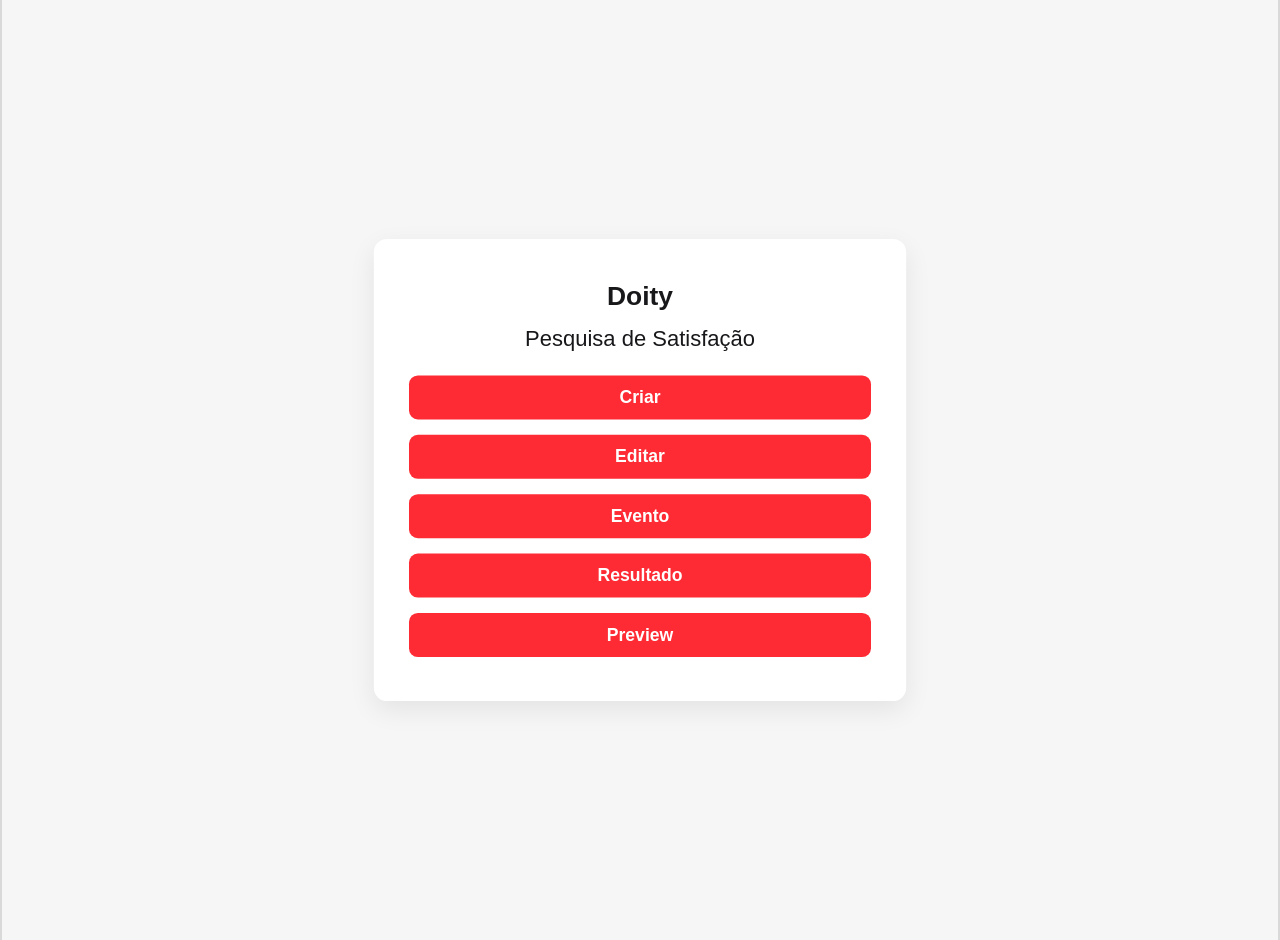
<file: index.html>
<!DOCTYPE html>
<html lang="pt-BR">

<head>
    <meta charset="UTF-8" />
    <meta name="viewport" content="width=device-width, initial-scale=1.0" />
    <title>Doity</title>

    <link rel="stylesheet" href="./styles/reset.css">
    <link rel="stylesheet" href="./styles/global.css">

    <style>
        html,
        body {
            height: 100%;
            margin: auto;
        }

        body {
            display: flex;
            align-items: center;
            justify-content: center;
            background: var(--background-color);
            padding: 20px;
        }

        .container {
            background: #fff;
            width: 100%;
            max-width: 420px;
            padding: 40px 32px;
            border-radius: 12px;
            box-shadow: 0 8px 24px rgba(0, 0, 0, 0.08);
            text-align: center;
            display: flex;
            flex-direction: column;
            gap: 16px;
        }

        h1,
        h2 {
            color: var(--darker-font);
            font-weight: 600;
        }

        h1 {
            font-size: var(--title-size);
        }

        h2 {
            font-size: 20px;
            font-weight: 500;
            margin-bottom: 8px;
        }

        .links {
            list-style: none;
            padding: 0;
            margin: 0;
            display: flex;
            flex-direction: column;
            gap: 14px;
        }

        .links a {
            display: block;
            padding: 12px 0;
            border-radius: 8px;
            text-decoration: none;
            background: var(--brand-color);
            color: #fff;
            font-size: 16px;
            font-weight: 600;
            transition: background-color 0.2s;
        }

        .links a:hover {
            background: #d02229;
        }

        @media (max-width: 600px) {

            h1 {
                font-size: 20px;
            }

            h2 {
                font-size: 18px;
            }

            .links a {
                font-size: 14px;
                padding: 10px 0;
            }
        }

        @media (min-width: 1200px) {
            .container {
                transform: scale(1.1);
            }
        }
    </style>
</head>

<body>
    <main class="container">
        <h1>Doity</h1>
        <h2>Pesquisa de Satisfação</h2>

        <ul class="links">
            <li><a href="create.html">Criar</a></li>
            <li><a href="edit.html">Editar</a></li>
            <li><a href="survey.html">Evento</a></li>
            <li><a href="results.html">Resultado</a></li>
            <li><a href="preview.html">Preview</a></li>
        </ul>
    </main>
</body>

</html>
</file>
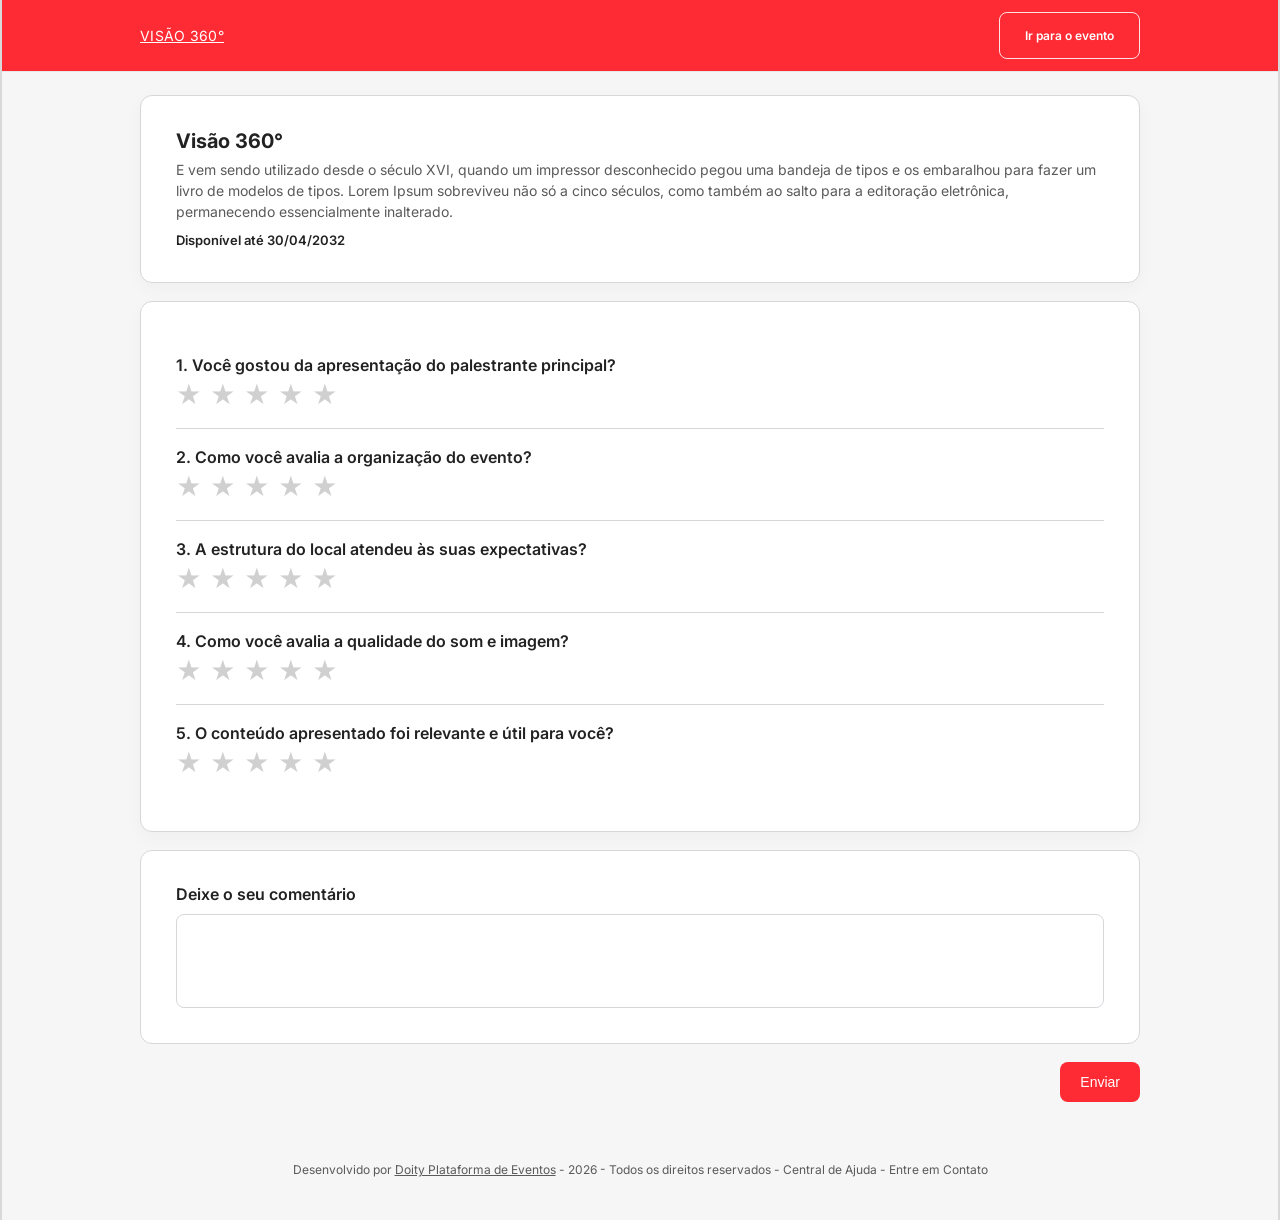
<file: preview.html>
<!DOCTYPE html>
<html lang="pt-BR">

<head>
    <meta charset="UTF-8" />
    <meta name="viewport" content="width=device-width, initial-scale=1.0" />
    <title>Doity</title>

    <!-- Styles -->
    <link rel="stylesheet" href="styles/reset.css" />
    <link rel="stylesheet" href="styles/global.css" />

    <!-- Fonts -->
    <link rel="preconnect" href="https://fonts.googleapis.com" />
    <link rel="preconnect" href="https://fonts.gstatic.com" crossorigin />
    <link
        href="https://fonts.googleapis.com/css2?family=Inter:ital,opsz,wght@0,14..32,100..900;1,14..32,100..900&display=swap"
        rel="stylesheet" />

    <!-- Layout -->

    <script src="components/layout/footer/footer.js"></script>
    
    <!-- Components -->

    <script src="components/ui/button/button.js"></script>

    <!-- Pages -->
    <script src="pages/preview/preview.js"></script>
</head>

<body>
    <my-preview></my-preview>
</body>

</html>
</file>
<file: styles/global.css>
:root {
    --brand-color: #FF2B34;
    --border-color: #D9D9D9;
    --lighter-font: #5A5A5A;
    --darker-font: #18181B;
    --input-border: #D5D7DA;
    --button-secondary: #F9FAFB;
    --background-color: #F6F6F6;
    --separator-color: #D3D3D3;
    --title-size: 24px;

    --progress-green: #66BB33;
    --progress-yellow: #DFAD40;
    --progress-olive: #C5C772;
    --progress-pink: #E66699;
    --progress-red: #FF2B34;

}

body {
    display: flex;
    flex-direction: column;
    min-height: 100vh;
    max-width: 1600px;
    border-style: solid;
    border-width: 0px 2px 0px 2px;
    border-color: var(--border-color);
    margin: auto;
    background-color: var(--background-color);

}

body,
p,
span,
a,
li,
ul,
ol,
h1,
h2,
h3,
h4,
h5,
h6,
button,
input,
textarea,
select {
    font-size: 12px;
    font-family: 'Inter', sans-serif;
    font-optical-sizing: auto;
    font-weight: 400;
    font-style: normal;
}

a:hover {
    color: var(--brand-color)
}
</file>
